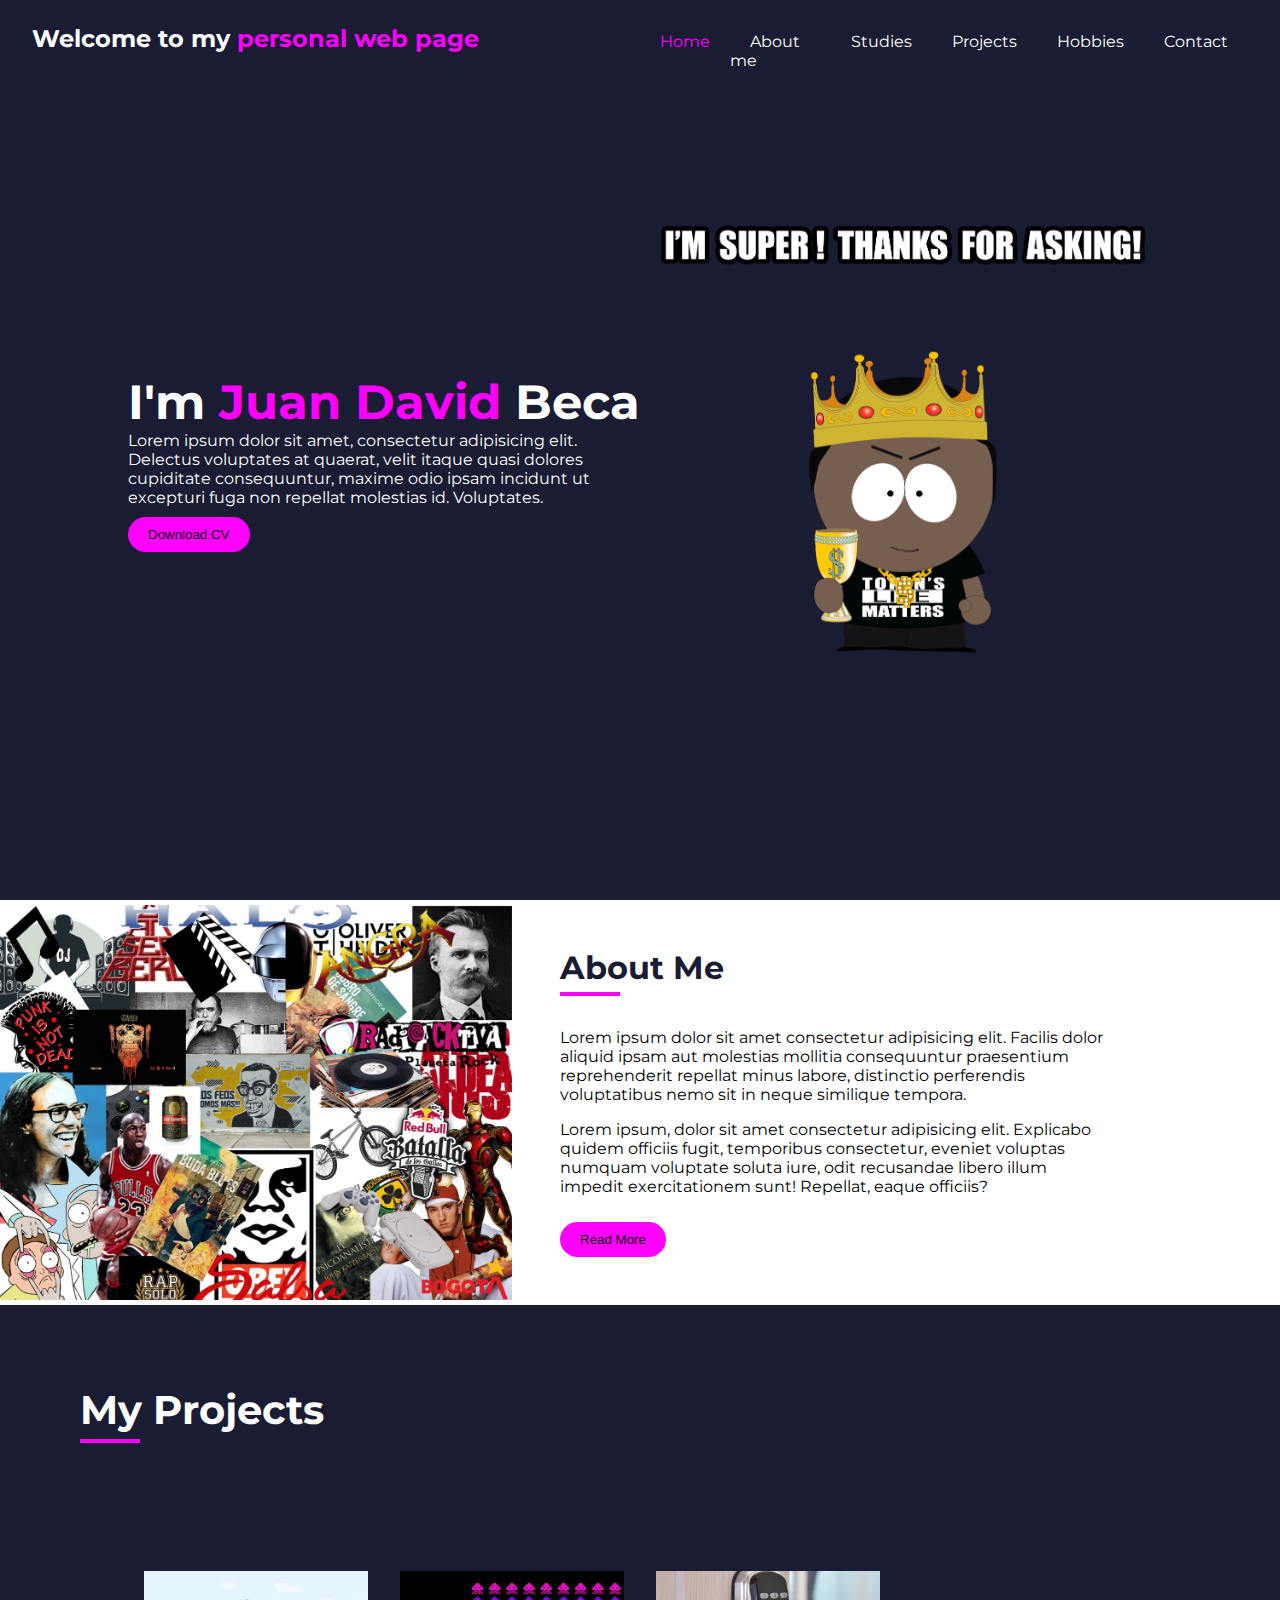
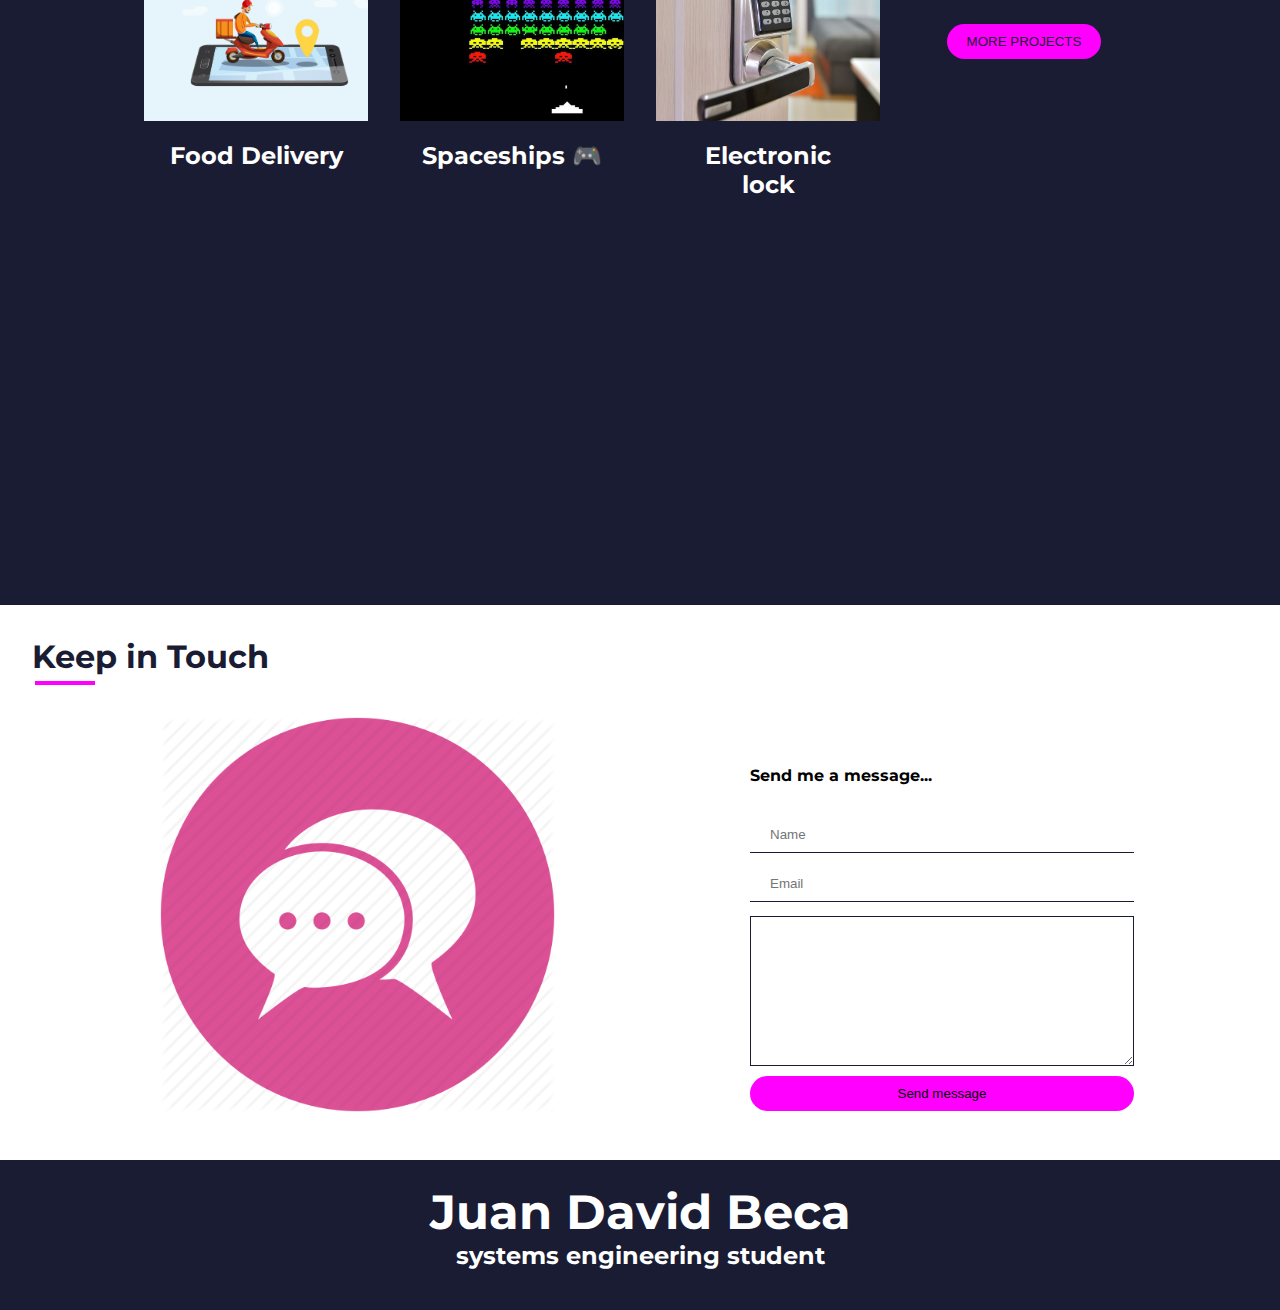
<file: index.html>
<!DOCTYPE html>
<html lang="en">
<head>
  <meta charset="UTF-8">
  <meta http-equiv="X-UA-Compatible" content="IE=edge">
  <meta name="viewport" content="width=device-width, initial-scale=1.0">
  <title>PersonalWebPage</title>
  <link rel="stylesheet" href="css/styles.css">
  <link rel="stylesheet" href="https://use.fontawesome.com/releases/v5.15.4/css/all.css" integrity="sha384-DyZ88mC6Up2uqS4h/KRgHuoeGwBcD4Ng9SiP4dIRy0EXTlnuz47vAwmeGwVChigm" crossorigin="anonymous">
</head>
<body>
  <div class="wrapper">
    <header>
      <nav class="navbar">
        <div class="brand">
          <h2>Welcome to my<span> personal web page</span> </h2>
        </div>
        <ul class="menu">
          <li><a class="active" href="./index.html" >Home</a></li>
          <li><a href="#aboutme-1">About me</a></li>
          <li><a href="./studies.html">Studies</a></li>
          <li><a href="#projects-1">Projects</a></li>
          <li><a href="./hobbies.html">Hobbies</a></li>
          <li><a href="#contact-1">Contact</a></li>
        </ul>
      </nav>
    </header>
    
    <main class="main">
      <div class="info-content">
        <h1>I'm <span> Juan David</span> Beca</h1>
        <p>Lorem ipsum dolor sit amet, consectetur adipisicing elit. Delectus voluptates at quaerat, velit itaque quasi dolores cupiditate consequuntur, maxime odio ipsam incidunt ut excepturi fuga non repellat molestias id. Voluptates.</p>
        <a download href="#">
          <button class="DownloadCV" download="">Download CV</button>
        </a>
      </div>
      <img src="./img/avatar.png" alt="my avatar picture">
    </main>
  </div>
  <a name="aboutme-1"/>
  <div class="about">
    <img src="./img/about.jpg" alt="juan david beca picture">

    <div class="about-info">
      <h2>About Me</h2>
      <div class="divider"></div>
      <p>Lorem ipsum dolor sit amet consectetur adipisicing elit. Facilis dolor aliquid ipsam aut molestias mollitia consequuntur praesentium reprehenderit repellat minus labore, distinctio perferendis voluptatibus nemo sit in neque similique tempora.</p>
      <p>Lorem ipsum, dolor sit amet consectetur adipisicing elit. Explicabo quidem officiis fugit, temporibus consectetur, eveniet voluptas numquam voluptate soluta iure, odit recusandae libero illum impedit exercitationem sunt! Repellat, eaque officiis?</p>
      <button class="readMore">Read More</button>
    </div>
  </div>
  <a name="projects-1"/>
  <div class="portfolio">
    <div class="portfolio-headings">
      <h2>My Projects</h2>
      <div class="divider"></div>
    </div>

    <div class="container">
      <div class="card">
        <div class="card_img">
        </div>
        <div class="card_title">
          <h2>Food Delivery</h2>
        </div>
        <div class="card_projects-links">
          <a href="https://github.com/juanbep/juanbep-ResturanteOnline-Spint3.git" target="_blank">
            <i class="fab fa-github"></i>
          </a>
          <a href="https://drive.google.com/drive/folders/14YWdc9pCRNrcvlRMcp3rkOpogA02oGy8?usp=sharing" target="_blank">
            <i class="fab fa-google-drive"></i>
          </a>
          <a href="https://youtu.be/Tth8D8LWges" target="_blank">
            <i class="fab fa-youtube"></i>
          </a>
        </div>
      </div>
      <div class="card">
        <div class="card_img2">
        </div>
        <div class="card_title">
          <h2>Spaceships 🎮</h2>
        </div>
        <div class="card_projects-links">
          <a href="https://github.com/juanbep/Juego-Naves-.git" target="_blank">
            <i class="fab fa-github"></i>
          </a>
        </div>
      </div>
      <div class="card">
        <div class="card_img3">
        </div>
        <div class="card_title">
          <h2>Electronic lock </h2>
        </div>
        <div class="card_projects-links">
          <a href="https://github.com/juanbep/cerraduraDigital-PIC18F4550.git" target="_blank">
            <i class="fab fa-github"></i>
          </a>
        </div>
      </div>
      <div class="card">
        <div class="project-details-content-2">
          <button class="projects-details DownloadCV">
            <a href="./projects.html">more projects</a>
          </button>
        </div>
      </div>
    </div>
  </div>
  <a name="contact-1"/>
  <div class="contact">
    <div class="contact-text">
      <h2>Keep in Touch</h2>
      <div class="divider-contact"></div>
    </div>

    <img src="./img/mensaje.jpg" alt="juan david beca picture">

    <div class="contact-form">
      <h4>Send me a message...</h4>
      <form class="form">
        <input type="text" placeholder="Name">
        <input type="email" placeholder="Email">
        <textarea placeholder="Place your message here...">
        </textarea>
        <button class="readMore">Send message</button>
      </form>
    </div>
  </div>
  <footer class="footer">
    <div class="footer-content">
      <h2>Juan David Beca</h2>
      <h5>systems engineering student </h5>
    </div>
    <div class="sotial-network">
      <a href="https://www.instagram.com/bc.98p/?hl=es-la" target="_blank">
        <i class="fab fa-instagram"></i>
      </a>
      <a href="https://twitter.com/066Jdavid" target="_blank">
        <i class="fab fa-twitter"></i>
      </a>
      <a href="https://www.linkedin.com/in/juan-david-beca-pillimue-aa3168207/" target="_blank">
        <i class="fab fa-linkedin"></i>
      </a>
    </div>
  </footer>
</body>
</html>
</file>
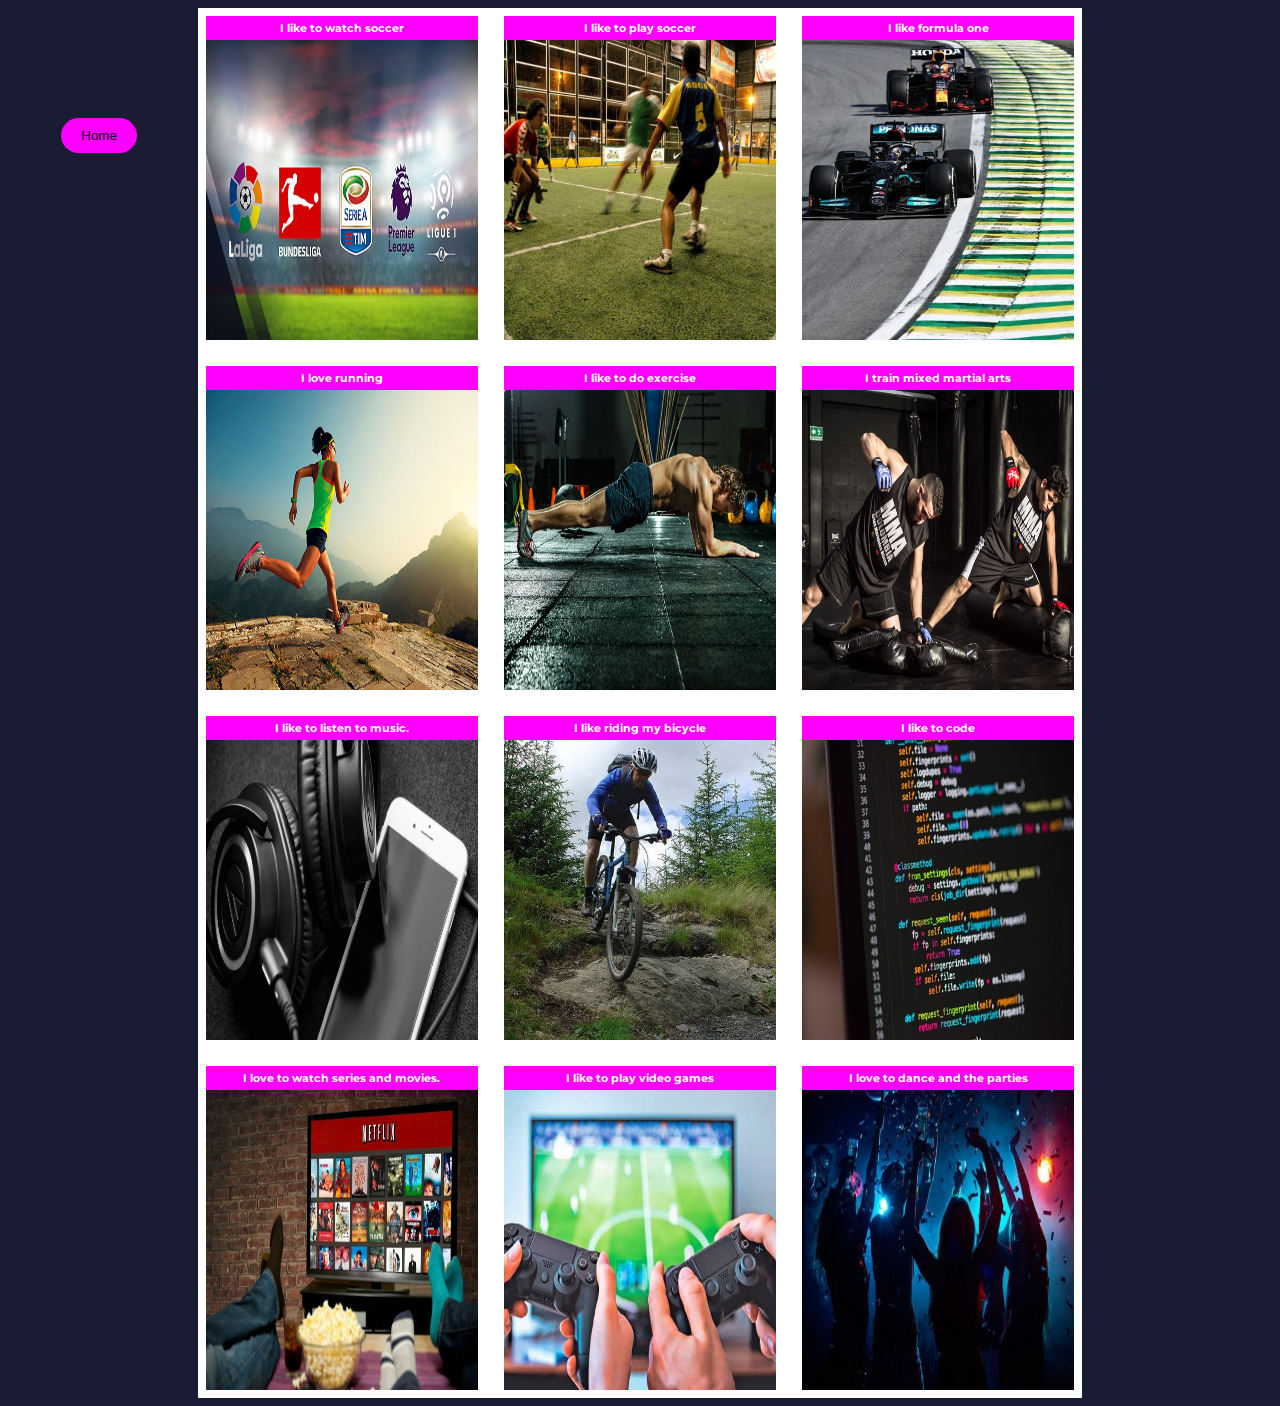
<file: hobbies.html>
<!DOCTYPE html>
<html lang="en">
<head>
    <meta charset="UTF-8">
    <meta http-equiv="X-UA-Compatible" content="IE=edge">
    <meta name="viewport" content="width=device-width, initial-scale=1.0">
    <title>Hobbies</title>
    <link rel="stylesheet" href="css/hobbies.css">
</head>
<body>
    <div class="container">
        <div class="gridItem"><img src="./img/hobbie1.jpg" alt="ligas de futbol"><span>I like to watch soccer</span></div>
        <div class="gridItem"><img src="./img/hobbie2.jpeg" alt="jugar futbol"><span>I like to play soccer</span></div>
        <div class="gridItem"><img src="./img/hobbie3.jpeg" alt="ver la formula 1"><span>I like formula one</span></div>
        <div class="gridItem"><img src="./img/hobbie4.jpg" alt="correr"><span>I love running </span></div>
        <div class="gridItem"><img src="./img/hobbie5.jpg" alt="hacer ejercicio"><span>I like to do exercise</span></div>
        <div class="gridItem"><img src="./img/hobbie6.jpg" alt="artes marciales"><span>I train mixed martial arts</span></div>
        <div class="gridItem"><img src="./img/hobbie7.jpg" alt="escuchar musica"><span>I like to listen to music.</span></div>
        <div class="gridItem"><img src="./img/hobbie8.jpg" alt="montar bicicleta"><span>I like riding my bicycle </span></div>
        <div class="gridItem"><img src="./img/hobbie9.jpeg" alt="programar"><span>I like to code</span></div>
        <div class="gridItem"><img src="./img/hobbie10.jpg" alt="ver series"><span>I love to watch series and movies. </span></div>
        <div class="gridItem"><img src="./img/hobbie11.jpg" alt="jugar videojuegos"><span>I like to play video games</span></div>
        <div class="gridItem"><img src="./img/hobbie12.jpg" alt="rumbear"><span>I love to dance and the parties</span></div>
    </div>
    <div class="back">
        <a href="./index.html"><button class="btnBack">Home</button></a>
    </div>
</body>
</html>
</file>
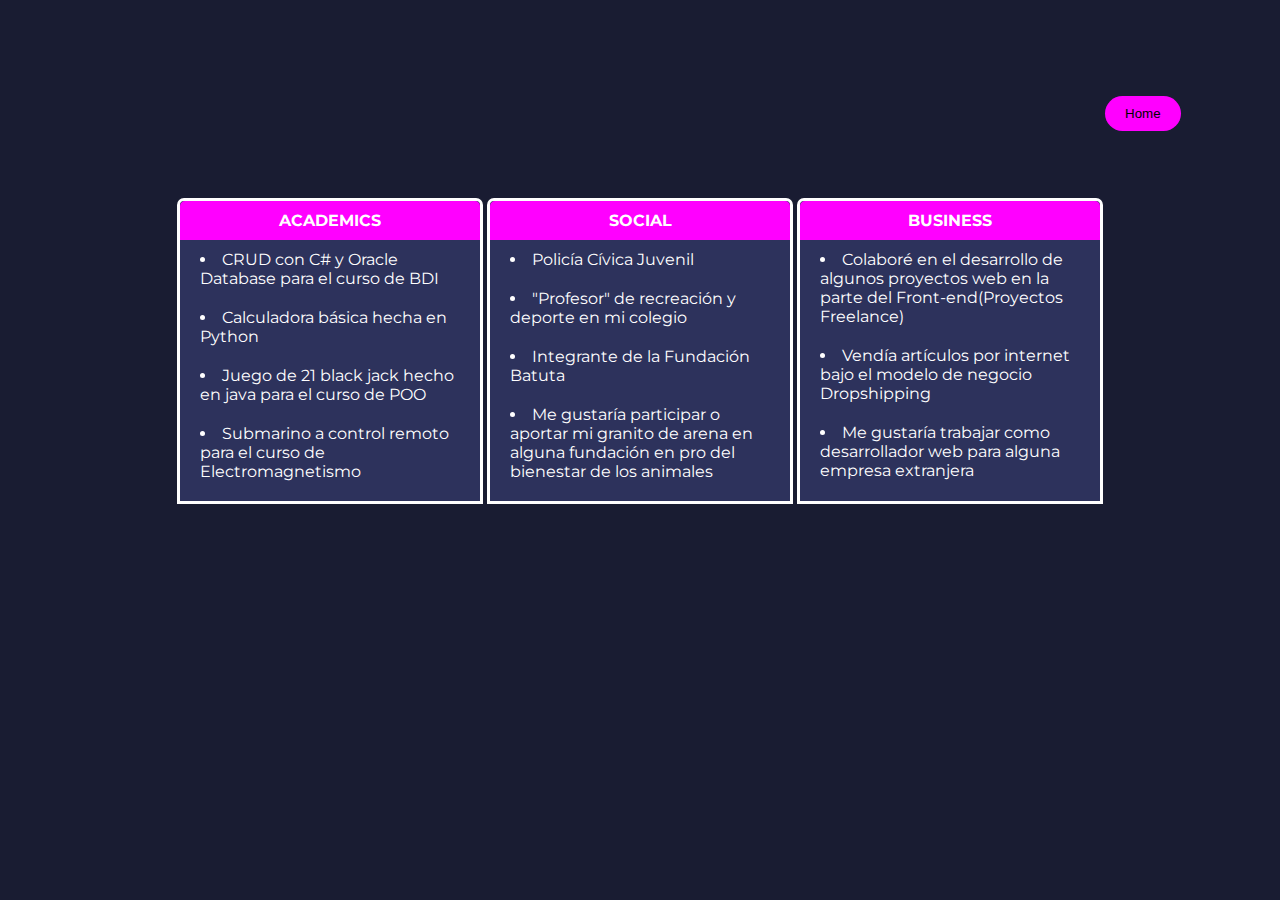
<file: projects.html>
<!DOCTYPE html>
<html lang="en">
<head>
    <meta charset="UTF-8">
    <meta http-equiv="X-UA-Compatible" content="IE=edge">
    <meta name="viewport" content="width=device-width, initial-scale=1.0">
    <title>Projects</title>
    <link rel="stylesheet" href="css/projects.css">
</head>
<body>
    <div class="myList-Container">
        <ul class="myList">
        <li>Academics</li>
        <li>CRUD con C# y Oracle Database para el curso de BDI</li>
        <li>Calculadora básica hecha en Python</li>
        <li>Juego de 21 black jack hecho en java para el curso de POO</li>
        <li>Submarino a control remoto para el curso de Electromagnetismo</li>
        </ul>
    </div>
    <div class="myList-Container">
        <ul class="myList">
        <li>Social</li>
        <li>Policía Cívica Juvenil</li>
        <li>"Profesor" de recreación y deporte en mi colegio</li>
        <li>Integrante de la Fundación Batuta</li>
        <li>Me gustaría participar o aportar mi granito de arena en alguna fundación en pro del bienestar de los animales</li>
        </ul>
    </div>
    <div class="myList-Container">
        <ul class="myList">
        <li>Business</li>
        <li>Colaboré en el desarrollo de algunos proyectos web en la parte del Front-end(Proyectos Freelance)</li>
        <li>Vendía artículos por internet bajo el modelo de negocio Dropshipping </li>
        <li>Me gustaría trabajar como desarrollador web para alguna empresa extranjera </li>
        </ul>
    </div>
    <div class="back">
        <a href="./index.html"><button class="btnBack">Home</button></a>
    </div>
</body>
</html>
</file>
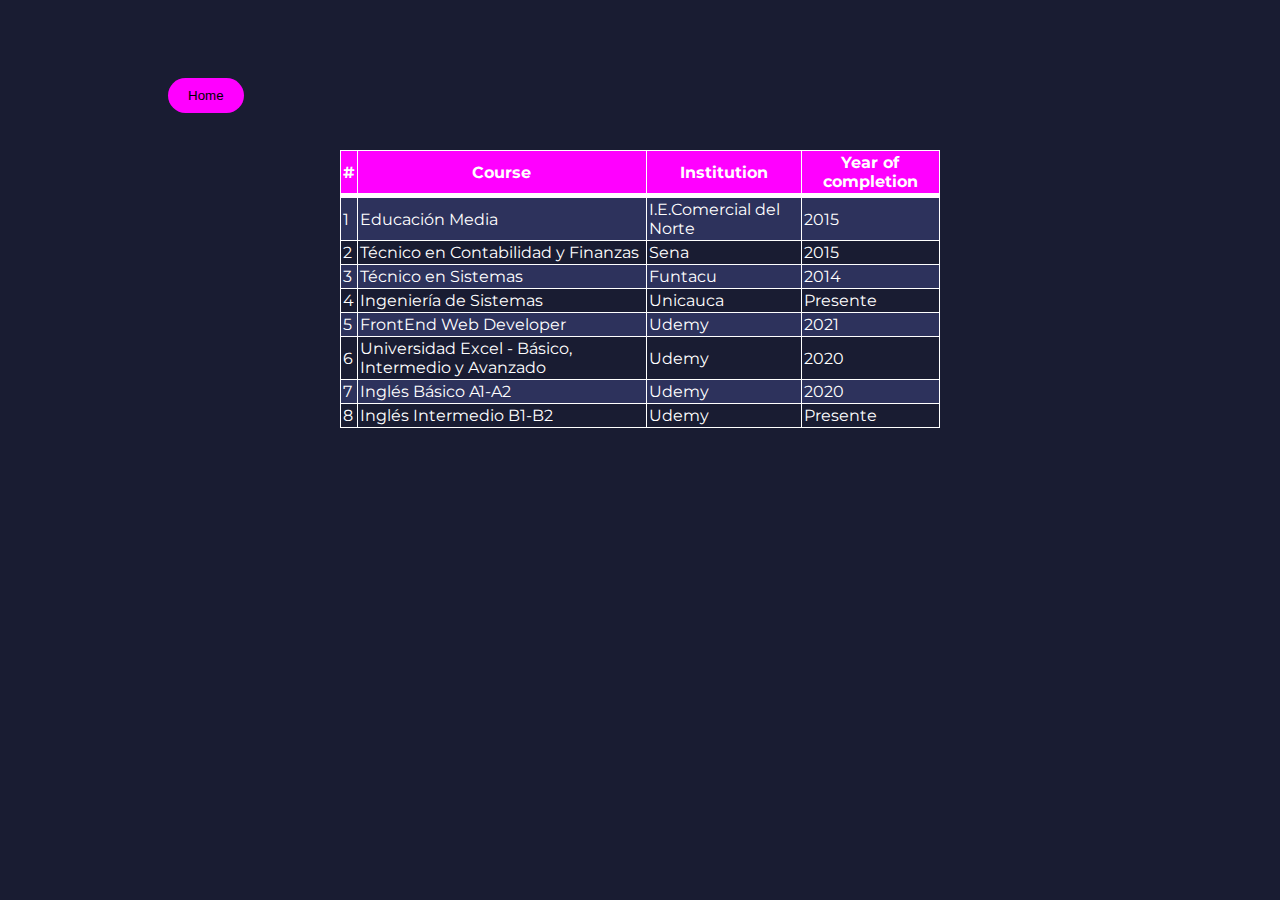
<file: studies.html>
<!DOCTYPE html>
<html lang="en">
<head>
    <meta charset="UTF-8">
    <meta http-equiv="X-UA-Compatible" content="IE=edge">
    <meta name="viewport" content="width=device-width, initial-scale=1.0">
    <title>Studies</title>
    <link rel="stylesheet" href="css/studies.css">
</head>
<body>
    <div id="table-container">
        <table>
            <thead>
                <tr>
                    <th>#</th><th>Course</th><th>Institution</th><th>Year of completion</th>
                </tr>
            </thead>
            <tr>
                <td>1</td><td>Educación Media</td><td>I.E.Comercial del Norte</td><td>2015</td>
            </tr>
            <tr>
                <td>2</td><td>Técnico en Contabilidad y Finanzas</td><td>Sena</td><td>2015</td>
            </tr>
            <tr>
                <td>3</td><td>Técnico en Sistemas</td><td>Funtacu</td><td>2014</td>
            </tr>
            <tr>
                <td>4</td><td>Ingeniería de Sistemas</td><td>Unicauca</td><td>Presente</td>
            </tr>
            <tr>
                <td>5</td><td>FrontEnd Web Developer</td><td>Udemy</td><td>2021</td>
            </tr>
            <tr>
                <td>6</td><td>Universidad Excel - Básico, Intermedio y Avanzado</td><td>Udemy</td><td>2020</td>
            </tr>
            <tr>
                <td>7</td><td>Inglés Básico A1-A2</td><td>Udemy</td><td>2020</td>
            </tr>
            <tr>
                <td>8</td><td>Inglés Intermedio B1-B2</td><td>Udemy</td><td>Presente</td>
            </tr>
        </table>
    </div>
    <div class="back">
        <a href="./index.html"><button class="btnBack">Home</button></a>
    </div>
</body>
</html>
</file>
<file: css/styles.css>
@import url('https://fonts.googleapis.com/css2?family=Montserrat:wght@100;700&display=swap');

* {
  margin: 0;
  padding: 0;
  box-sizing: border-box;
}

body {
  font-family: 'Montserrat', sans-serif;
  overflow-x: hidden;
}

.wrapper, .portfolio{
  width: 100vw;
  height: 100vh;
  background-color: #191c32;
  color: #fff;
}

.navbar{
  display: flex;
  justify-content: space-between;
  padding: 2em;
}

.brand{
  margin-top: -8px;
}

.brand span{
  color: #FF00FF;
}

.menu{
  display: flex;
  width: 50%;
  justify-content: space-around;
}

.menu li{
  list-style: none;
}
.menu a{
  color: #fff;
  text-decoration: none;
  padding: 10px 20px;
  transition: ease-in .4s;
}

.menu .active{
  color: #FF00FF;
}

.menu a:hover{
  background-color: #FF00FF;
  color: #191c32;
}

.main{
  margin: 0 auto;
  width: 80vw;
  height: 80vh;
  display: grid;
  grid-template-columns: repeat(2, 1fr);
  align-items: center;
}

h1{
  font-size: 3em;
}

span{
  color: #FF00FF;
}

.DownloadCV, .readMore{
  padding: 10px 20px;
  background-color: #FF00FF;
  border: none;
  border-radius: 20px;
  margin-top: 10px;
  cursor: pointer;
}

.DownloadCV:hover{
  background-color: rgb(255, 0, 255);
  box-shadow: 3px 3px 13px -5px rgba(255, 255, 255, 0.70);
}

.readMore:hover{
  background-color: rgb(255, 0, 255);
  box-shadow: 3px 3px 13px -5px rgb(25, 28, 50, 0.70);
}

.main img{
  width: 500px;
  border: none;
  margin-left: auto;
  margin-bottom: 20px;
  display: block;
}

.about {
  display: grid;
  grid-template-columns: repeat(10, 1fr);
  width: 100vw;
  align-items: center;
}

.about img{
  width: 100%;
  grid-column: 1/5;
}

.about-info{
  grid-column: 5/10;
  padding: 3em;
}

.about-info h2{
  font-size: 2em;
  color: #191c32;
}

.divider{
  height: 4px;
  width: 60px;
  background-color: #FF00FF;
  margin-top: 5px;
  margin-bottom: 2em;
}

.about p{
  margin-bottom: 1em;
}

.portfolio-headings{
  width: 100vw;
  padding: 5em;
}

.portfolio-headings h2{
  font-size: 2.5em;
}

.portfolio .container{
  width: 80vw;
  height: 80vh;
  margin: 0 auto;
  display: flex;
  justify-content: center;
}

.card{
  width: 300px;
  height: 350px;
  margin: 1em;
}

.card_img{
  width: 100%;
  height: 150px;
  background-image: url(../img/food-delivery.jpg);
  background-size: cover;
}

.card_img2{
  width: 100%;
  height: 150px;
  background-image: url(../img/juego-naves.jpg);
  background-size: cover;
}

.card_img3{
  width: 100%;
  height: 150px;
  background-image: url(../img/cerradura-electronica.jpg);
  background-size: cover;
}

.card_title{
  padding: 20px;
  text-align: center;
}

.card_projects-links{
  display: flex;
  justify-content: space-evenly;
}

.card_projects-links a{
  color: #fff;
  text-decoration: none;
}

.card_projects-links i{
  font-size: 1.5em;
}

.card .projects-details{
  display: flex;
  justify-content: center;
  margin: 1em;
}

.card .projects-details a{
  text-decoration: none;
  color: #191c32;
  text-transform: uppercase;
}

.project-details-content{
  display: flex;
  width: 100%;
  justify-content: center;
  margin-top: 1em;
}

.project-details-content-2{
  display: flex;
  width: 100%;
  justify-content: center;
  margin-top: 2.5em;
}


.contact{
  display: grid;
  grid-template-columns: repeat(10, 1fr);
  width: 100vw;
  align-items: center;
}

.contact img{
  width: 80%;
  grid-column: 1/4;
  margin-left: 10em;
  margin-bottom: 3em;
}

.contact-form{
  grid-column: 5/10;
  padding: 3em;
}

.contact-form h4{
  margin-left: 6em;
}

.contact-text h2{
  font-size: 2em;
  color: #191c32;
  white-space: nowrap;
  margin-left: 1em;
  margin-top: 1em;
}

.divider-contact{
  height: 4px;
  width: 60px;
  background-color: #FF00FF;
  margin-top: 5px;
  margin-bottom: 2em;
  margin-left: 2.2em;
}

.form{
  display: flex;
  flex-direction: column;
  width: 30vw;
  margin-top: 2em;
  margin-left: 6em;
}

.form input{
  padding: 10px 20px;
  margin-bottom: 1em;
  background: none;
  border: none;
  border-bottom: 1px solid #191c32;
}

.form textarea{
  height: 150px;
  background: none;
  padding: 1.5em;
  border: 1px solid #191c32;
}

.footer{
  display: flex;
  flex-direction: column;
  justify-content: center;
  align-items: center;
  width: 100vw;
  height: 150px;
  background-color: #191c32;
  color: #fff;
}

.footer-content h2{
  font-size: 3em;
  text-align: center;
}

.footer-content h5 , .sotial-network i{
  font-size: 1.5em;
  text-align: center;
  color: #fff;
}

.sotial-network{
  display: flex;
  justify-content: space-evenly;
  width: 300px;
  margin-top: 1em;
}
</file>
<file: css/hobbies.css>
@import url('https://fonts.googleapis.com/css2?family=Montserrat:wght@100;700&display=swap');

body{
    background-color: #191c32;
    font-family: 'Montserrat', sans-serif;
    overflow-x: hidden;
}

.container{
    width: 70%;
    margin: 0 auto;
    display: grid;
    grid-template-columns: 1fr 1fr 1fr;
    grid-auto-rows: 1fr;
    grid-gap: 10px 10px;
    background-color: #fff;
}


.gridItem{
    height: 300px;
    margin-left: 0.5em;
    margin-right: 0.5em;
    margin-top: 0.5em;
    margin-bottom: 0.5em;
}

img{
    width: 100%;
    height: 100%;
}

div .gridItem{
    display: table;
}

div .gridItem img{
    margin:0;
    padding:0;
}

div .gridItem span{
    line-height:normal;
    font-size:11px;
    display:table-caption;
    margin:0;
    background:#FF00FF;
    color:white;
    font-style:bold;
    padding:5px;
    text-align:center;
    font-weight: bold;
}

.btnBack{
    position: absolute; margin-top: -100%;
    padding: 10px 20px;
    margin-left: 4em;
    background-color: #FF00FF;
    border: none;
    border-radius: 20px;
    cursor: pointer;
}

.btnBack:hover{
    background-color: rgb(255, 0, 255);
    box-shadow: 3px 3px 13px -5px rgba(255, 255, 255, 0.70);
}
</file>
<file: css/projects.css>
@import url('https://fonts.googleapis.com/css2?family=Montserrat:wght@100;700&display=swap');

body{
    background-color: #191c32;
    font-family: 'Montserrat', sans-serif;
    display: flex;
    justify-content: center;
    margin: 0 auto;
    padding: 6em;
}

div .myList{
    width: 300px;
    height: 300px;
    padding: 0px;
    margin: 100px auto;
    border-top: 0px;
    border: 3px solid #bbb;
    border-radius: 7px 7px 0px 0px;
    border-color: #fff;
    background: #2d325c;
    list-style:square inside;
    
}

.myList-Container{
    padding: 2px;
}

div .myList li{
    list-style-type: disc;
    border-top: none;
    padding: 10px 20px;
    color: #fff;
}

div .myList li:first-child{
    list-style: none;
    background: #FF00FF;
    color: white;
    border: none;
    border-radius: 5px 5px 0px 0px;
    text-align: center;
    text-transform: uppercase;
    font-weight: bold;
}

.btnBack{
    position: absolute; margin-right: 0px;
    padding: 10px 20px;
    background-color: #FF00FF;
    border: none;
    border-radius: 20px;
    cursor: pointer;
}

.btnBack:hover{
    background-color: rgb(255, 0, 255);
    box-shadow: 3px 3px 13px -5px rgba(255, 255, 255, 0.70);
}
</file>
<file: css/studies.css>
@import url('https://fonts.googleapis.com/css2?family=Montserrat:wght@100;700&display=swap');

body{
    background-color: #191c32;
    font-family: 'Montserrat', sans-serif;
}


#table-container{
    margin: 150px auto;
    width: 600px;
}

table{
    background-color: #2d325c;
    text-align: left;
    border-collapse: collapse;
    width: 100%;
}

#num{
    font-weight: bold;
}

th, td{
    border: solid 1px #fff;
    padding: 2px;
    color: #fff;
}

thead{
    background-color: #FF00FF;
    border-bottom: solid 5px #fff ;
    color: #fff;
    font-weight: bold;
    text-align: center;
}

tr:nth-child(even){
    background-color: #191c32;
}

tr:hover td{
    background-color: rgba(255, 255, 255, 0.164);
    color: white;
}

.btnBack{
    position: absolute; margin-top: -500px;
    padding: 10px 20px;
    margin-left: 12em;
    background-color: #FF00FF;
    border: none;
    border-radius: 20px;
    cursor: pointer;
}

.btnBack:hover{
    background-color: rgb(255, 0, 255);
    box-shadow: 3px 3px 13px -5px rgba(255, 255, 255, 0.70);
}
</file>
